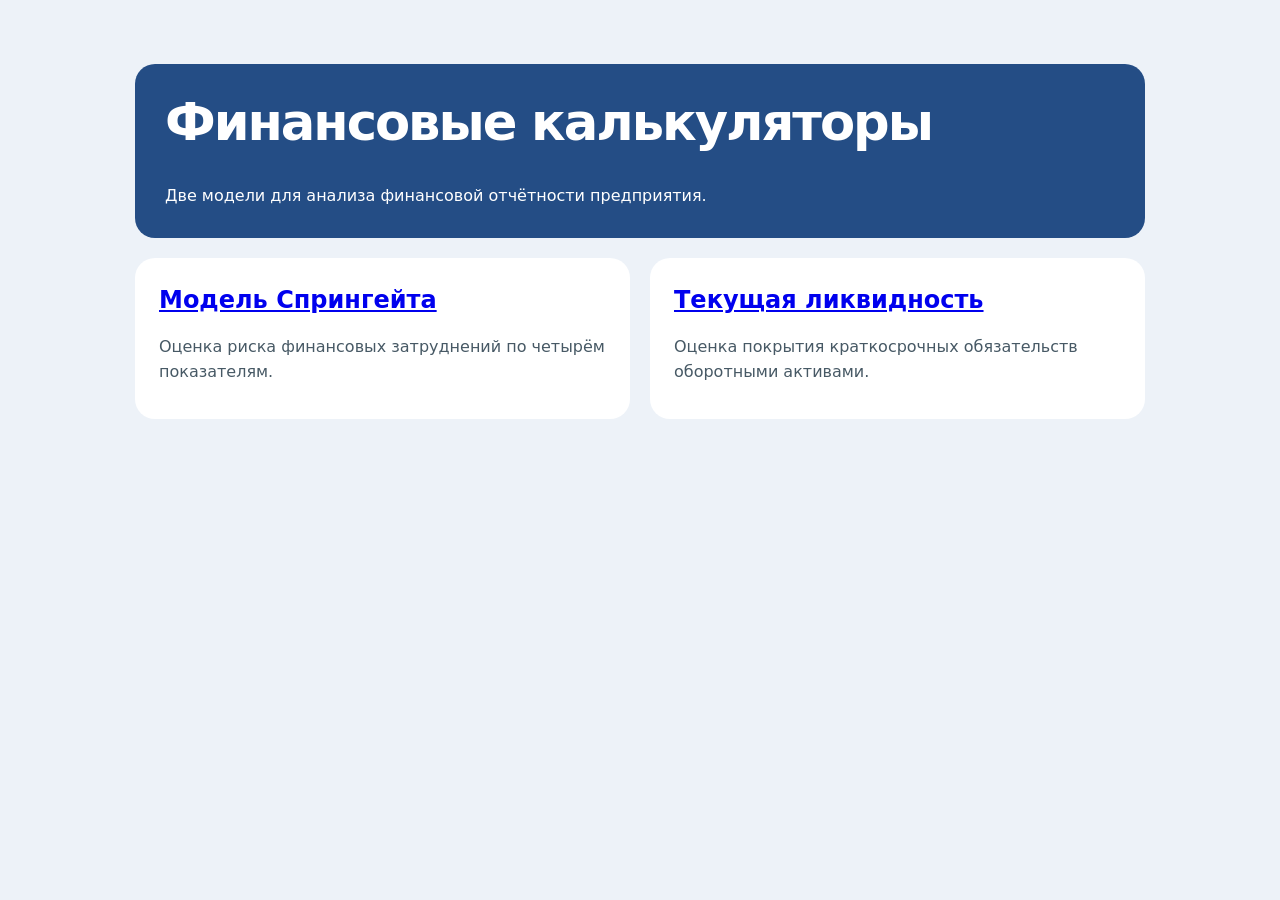
<file: docs/index.html>
﻿<!doctype html>
<html lang="ru">
<head><meta charset="utf-8"><meta name="viewport" content="width=device-width, initial-scale=1"><title>Финансовые калькуляторы</title><link rel="stylesheet" href="springate/style.css"></head>
<body><main><header><h1>Финансовые калькуляторы</h1><p>Две модели для анализа финансовой отчётности предприятия.</p></header><div class="layout"><section><h2><a href="springate/">Модель Спрингейта</a></h2><p>Оценка риска финансовых затруднений по четырём показателям.</p></section><section><h2><a href="liquidity/">Текущая ликвидность</a></h2><p>Оценка покрытия краткосрочных обязательств оборотными активами.</p></section></div></main></body></html>
</file>
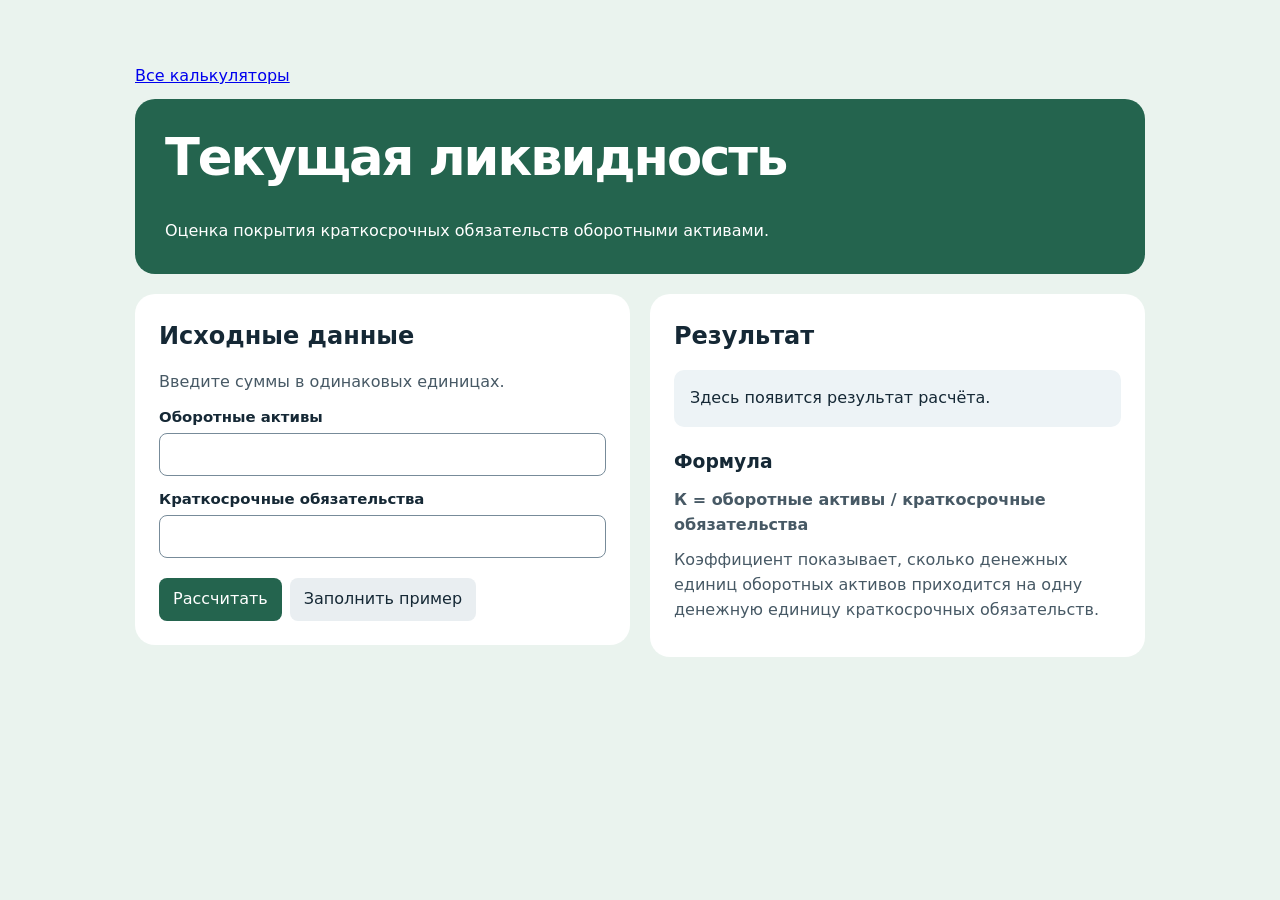
<file: docs/liquidity/index.html>
﻿<!doctype html>
<html lang="ru">
<head><base href="../"><meta charset="utf-8"><meta name="viewport" content="width=device-width, initial-scale=1"><title>Текущая ликвидность</title><link rel="stylesheet" href="liquidity/style.css"><script type="module" src="liquidity/app.js"></script></head>
<body><main><p><a href="./">Все калькуляторы</a></p>
<header><h1>Текущая ликвидность</h1><p>Оценка покрытия краткосрочных обязательств оборотными активами.</p></header>
<div class="layout"><section><h2>Исходные данные</h2><p>Введите суммы в одинаковых единицах.</p>
<form><label>Оборотные активы<input name="currentAssets" required inputmode="decimal" data-example="550"></label>
<label>Краткосрочные обязательства<input name="currentLiabilities" required inputmode="decimal" data-example="300"></label>
<div class="actions"><button>Рассчитать</button><button type="button" id="example">Заполнить пример</button></div></form></section>
<section class="result"><h2>Результат</h2><div id="output" role="status">Здесь появится результат расчёта.</div><h3>Формула</h3><p class="formula">К = оборотные активы / краткосрочные обязательства</p>
<p>Коэффициент показывает, сколько денежных единиц оборотных активов приходится на одну денежную единицу краткосрочных обязательств.</p>
</section></div></main></body></html>
</file>
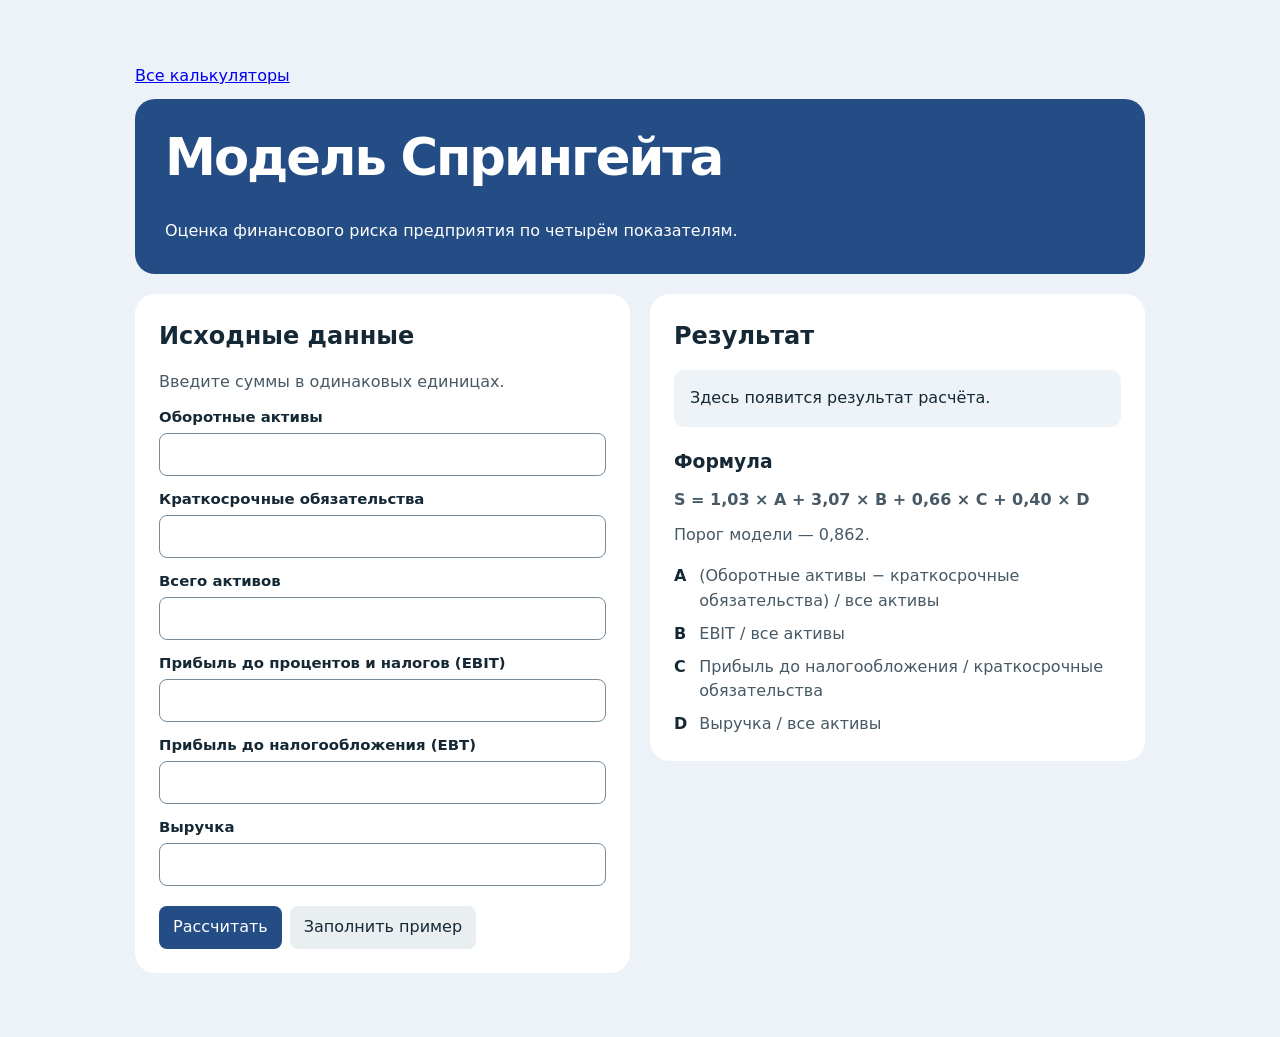
<file: docs/springate/index.html>
﻿<!doctype html>
<html lang="ru">
<head><base href="../"><meta charset="utf-8"><meta name="viewport" content="width=device-width, initial-scale=1"><title>Модель Спрингейта</title><link rel="stylesheet" href="springate/style.css"><script type="module" src="springate/app.js"></script></head>
<body><main><p><a href="./">Все калькуляторы</a></p>
<header><h1>Модель Спрингейта</h1><p>Оценка финансового риска предприятия по четырём показателям.</p></header>
<div class="layout"><section><h2>Исходные данные</h2><p>Введите суммы в одинаковых единицах.</p>
<form><label>Оборотные активы<input name="currentAssets" required inputmode="decimal" data-example="550"></label>
<label>Краткосрочные обязательства<input name="currentLiabilities" required inputmode="decimal" data-example="300"></label>
<label>Всего активов<input name="assets" required inputmode="decimal" data-example="1000"></label>
<label>Прибыль до процентов и налогов (EBIT)<input name="ebit" required inputmode="decimal" data-example="120"></label>
<label>Прибыль до налогообложения (EBT)<input name="ebt" required inputmode="decimal" data-example="90"></label>
<label>Выручка<input name="sales" required inputmode="decimal" data-example="1100"></label>
<div class="actions"><button>Рассчитать</button><button type="button" id="example">Заполнить пример</button></div></form></section>
<section class="result"><h2>Результат</h2><div id="output" role="status">Здесь появится результат расчёта.</div><h3>Формула</h3><p class="formula">S = 1,03 × A + 3,07 × B + 0,66 × C + 0,40 × D</p>
<p>Порог модели — 0,862.</p><dl><dt>A</dt><dd>(Оборотные активы − краткосрочные обязательства) / все активы</dd><dt>B</dt><dd>EBIT / все активы</dd><dt>C</dt><dd>Прибыль до налогообложения / краткосрочные обязательства</dd><dt>D</dt><dd>Выручка / все активы</dd></dl>
</section></div></main></body></html>
</file>
<file: docs/springate/style.css>
﻿*{box-sizing:border-box}
:root{font:16px/1.55 system-ui,sans-serif;color:#152835;background:#edf2f8;--accent:#244d85}
body{margin:0}
main{max-width:1050px;margin:auto;padding:clamp(20px,5vw,64px) 20px}
header{background:var(--accent);color:white;padding:30px;border-radius:20px;margin-bottom:20px}
h1{font-size:clamp(2rem,5vw,3.2rem);line-height:1.1;letter-spacing:-.04em}
h1,h2,h3,p{margin:0 0 .65em}
header p{margin:0}
.layout{display:grid;grid-template-columns:1fr 1fr;gap:20px;align-items:start}
section{background:#fff;border-radius:20px;padding:24px}
section>p,dd{color:#475965}
label{display:block;font-size:.93rem;font-weight:650;margin:0 0 12px}
input{display:block;width:100%;margin-top:4px;padding:9px 12px;border:1px solid #778b99;border-radius:8px;font:inherit;font-weight:400}
.actions{display:flex;gap:8px;flex-wrap:wrap;margin-top:20px}
button{border:0;border-radius:8px;background:var(--accent);color:white;padding:9px 14px;font:inherit;cursor:pointer}
button[type=button]{background:#e9eef1;color:#152835}
button:disabled{opacity:.7}
#output{background:#edf3f6;border-radius:10px;padding:16px;margin-bottom:20px;overflow-wrap:anywhere}
#output strong{font-size:2rem;color:var(--accent)}
#output p:last-child{margin-bottom:0}
.formula{font-weight:650}
dl{display:grid;grid-template-columns:auto 1fr;gap:8px 12px;margin-bottom:0}
dt{font-weight:700}dd{margin:0}
@media(max-width:680px){.layout{grid-template-columns:1fr}section,header{padding:20px}}
</file>
